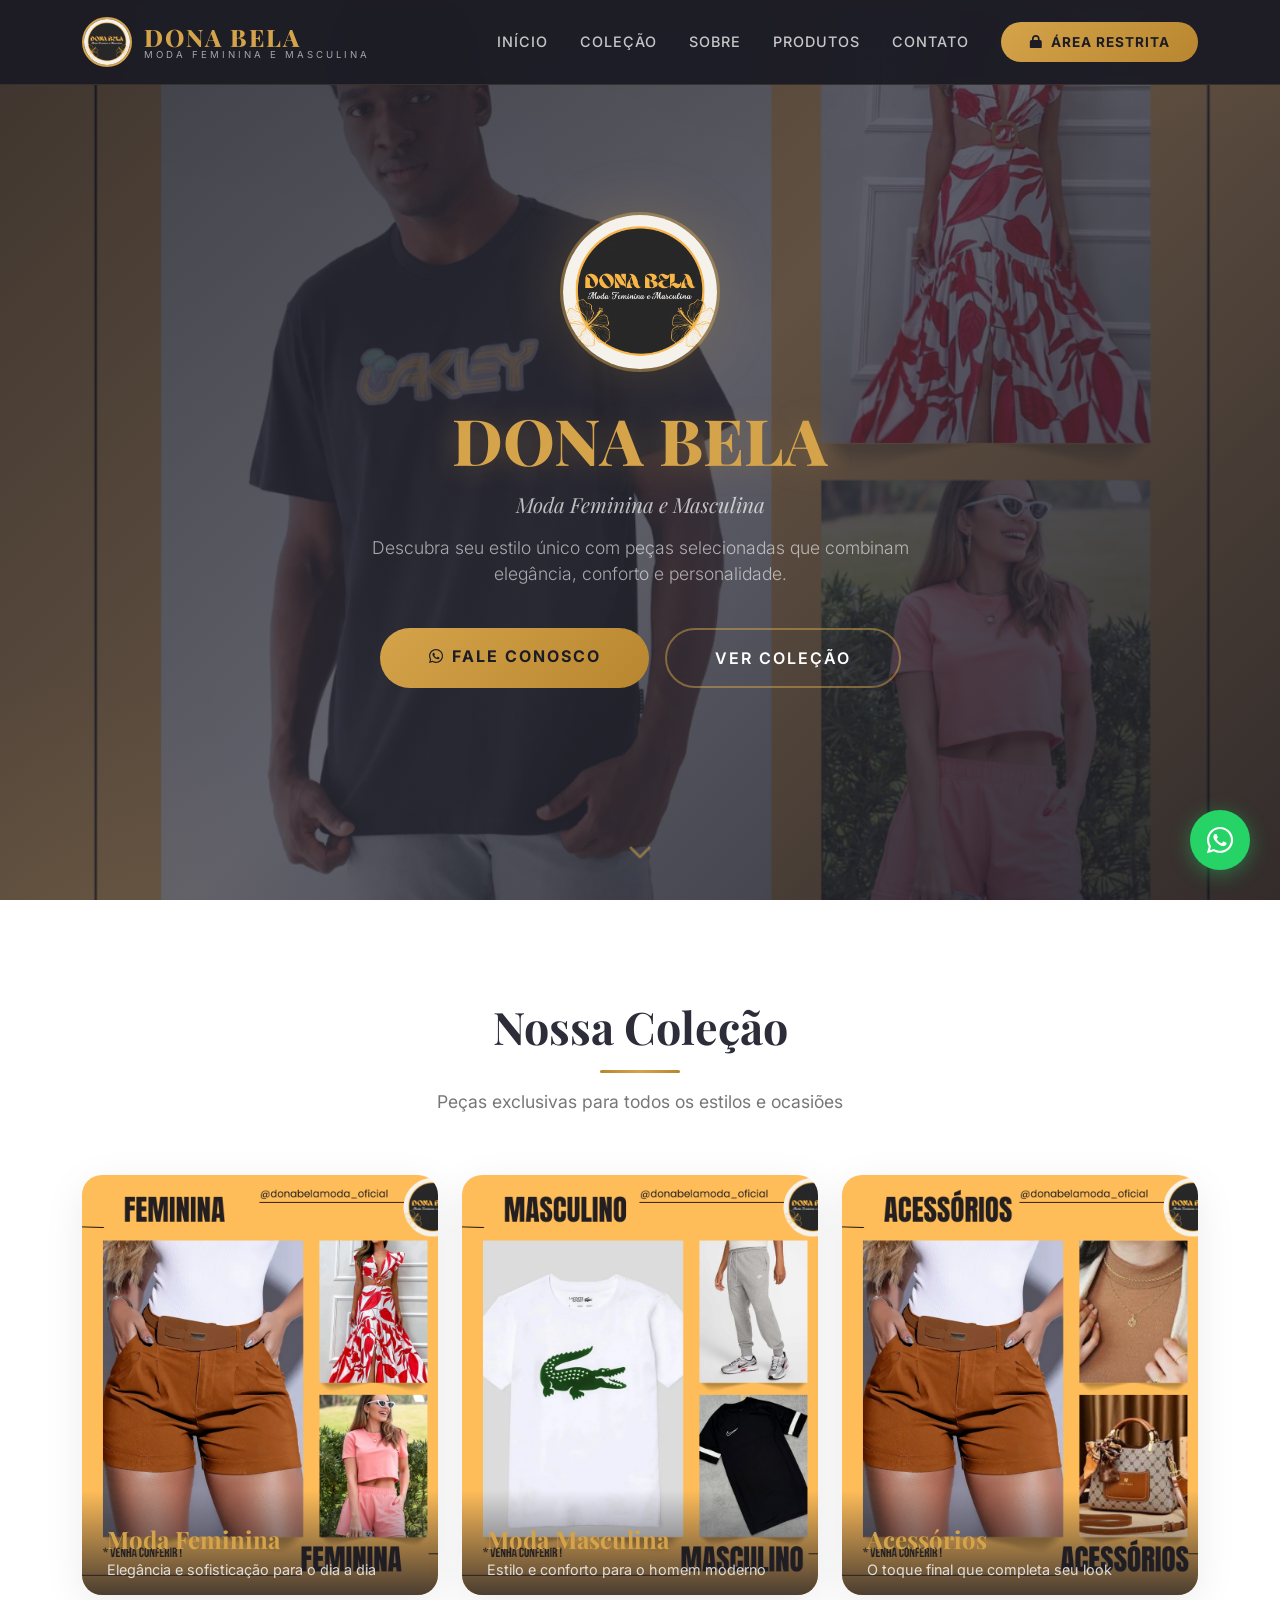
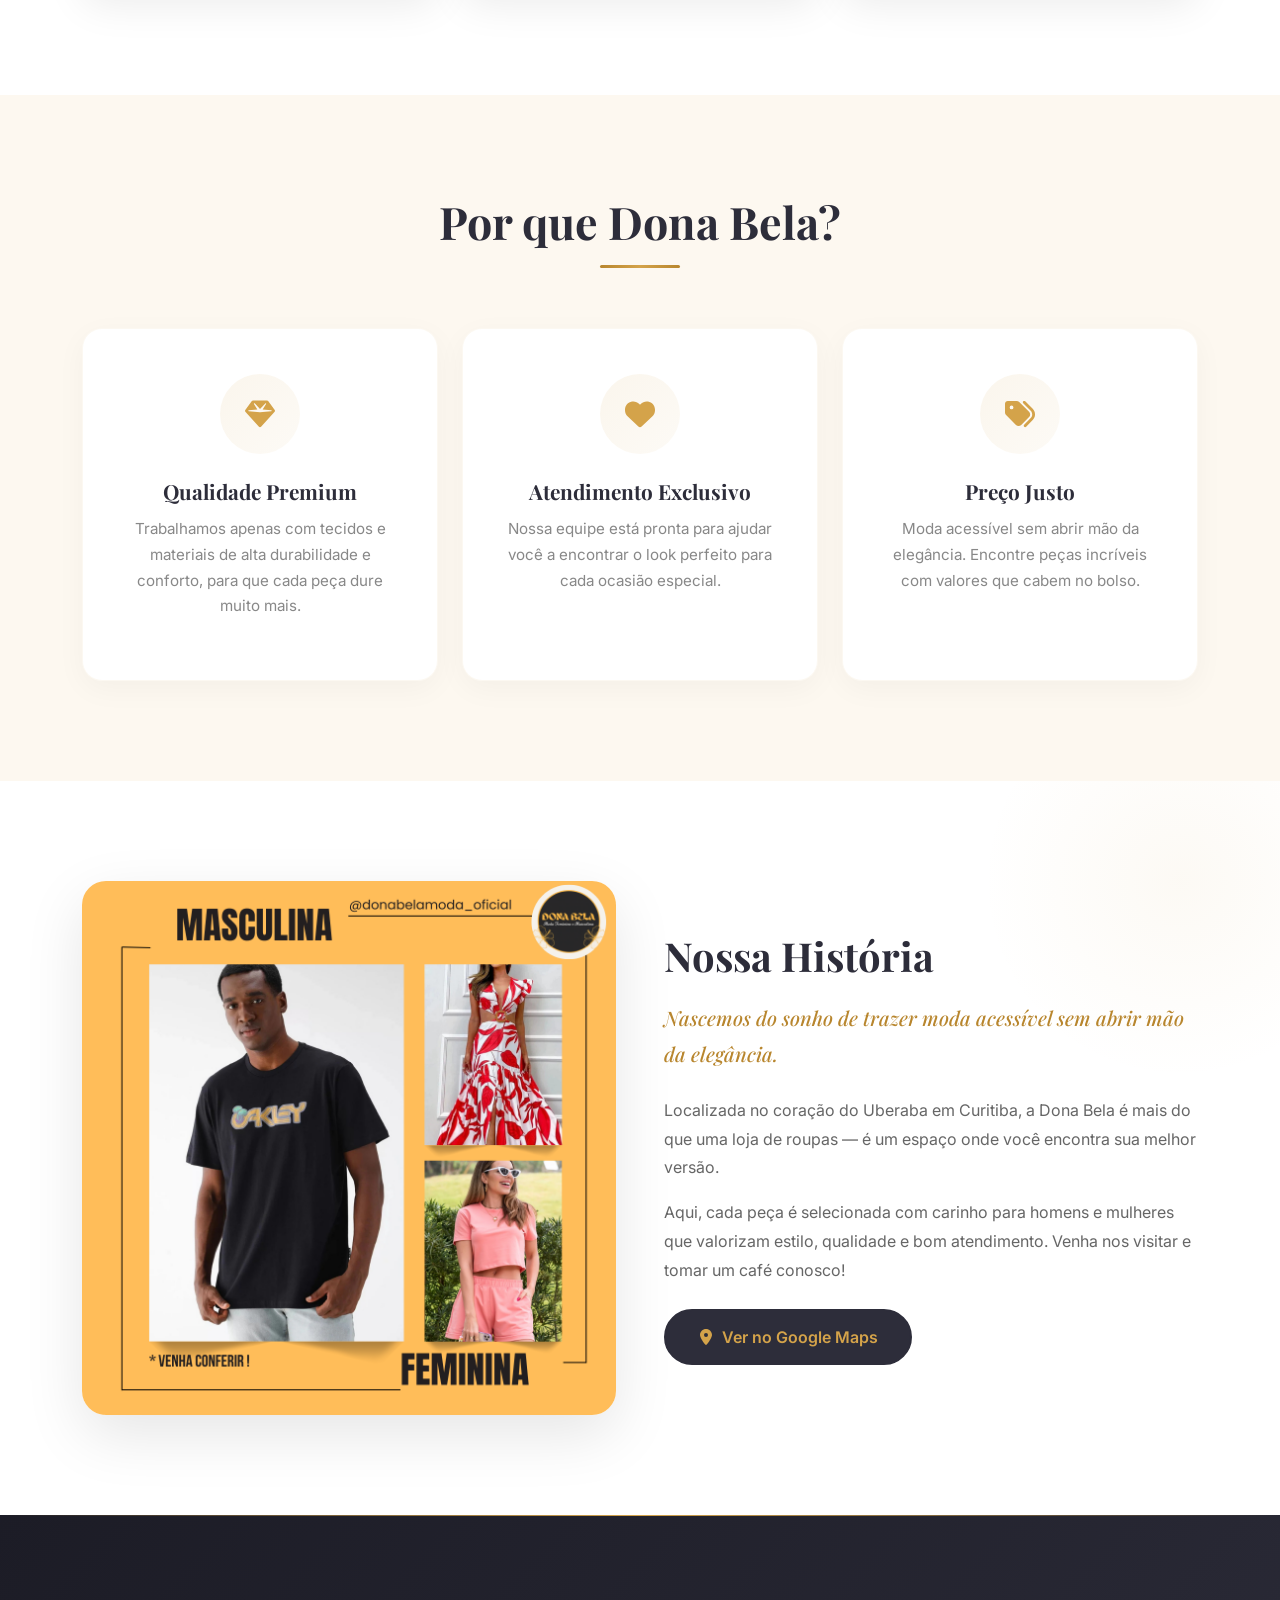
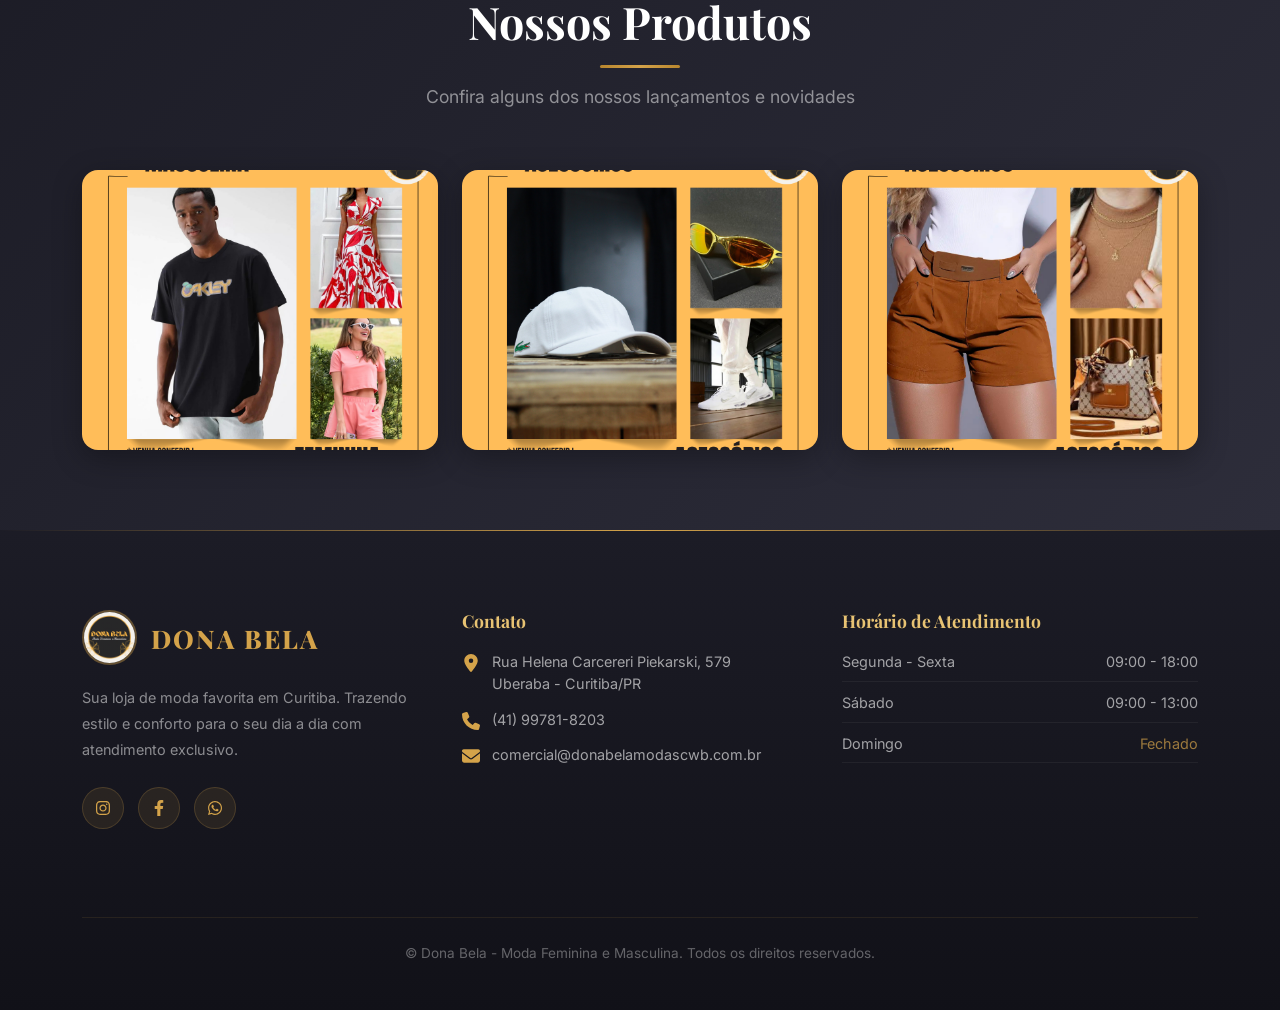
<file: website/index.html>
<!DOCTYPE html>
<html lang="pt-br">

<head>
    <meta charset="UTF-8">
    <meta name="viewport" content="width=device-width, initial-scale=1.0">
    <title>Dona Bela - Moda Feminina e Masculina</title>
    <!-- Bootstrap 5 CSS -->
    <link href="https://cdn.jsdelivr.net/npm/bootstrap@5.3.0/dist/css/bootstrap.min.css" rel="stylesheet">
    <!-- Google Fonts -->
    <link href="https://fonts.googleapis.com/css2?family=Playfair+Display:ital,wght@0,400;0,600;0,700;0,800;1,400;1,600&family=Inter:wght@300;400;500;600;700&display=swap" rel="stylesheet">
    <!-- AOS Animation Library -->
    <link href="https://unpkg.com/aos@2.3.1/dist/aos.css" rel="stylesheet">
    <style>
        :root {
            --gold: #D4A34A;
            --gold-light: #E8C373;
            --gold-dark: #B8862E;
            --charcoal: #2D2D3A;
            --charcoal-deep: #1C1C26;
            --charcoal-light: #3D3D4E;
            --cream: #FDF8F0;
            --cream-dark: #F5EDE0;
            --white: #ffffff;
            --whatsapp-green: #25D366;
        }

        /* Inline SVG icons (CDN-independent, always render) */
        .svg-icon {
            width: 1em;
            height: 1em;
            fill: currentColor;
            vertical-align: -0.125em;
            flex-shrink: 0;
        }

        * {
            margin: 0;
            padding: 0;
            box-sizing: border-box;
        }

        body {
            font-family: 'Inter', sans-serif;
            color: var(--charcoal);
            overflow-x: hidden;
            background-color: var(--cream);
        }

        h1, h2, h3, h4, h5 {
            font-family: 'Playfair Display', serif;
        }

        /* ===== NAVBAR ===== */
        .navbar {
            background: rgba(28, 28, 38, 0.97);
            backdrop-filter: blur(20px);
            padding: 12px 0;
            transition: all 0.4s ease;
            border-bottom: 1px solid rgba(212, 163, 74, 0.15);
        }

        .navbar.scrolled {
            padding: 8px 0;
            box-shadow: 0 4px 30px rgba(0, 0, 0, 0.3);
        }

        .navbar-brand {
            display: flex;
            align-items: center;
            gap: 12px;
            text-decoration: none;
        }

        .navbar-brand img {
            height: 50px;
            width: 50px;
            border-radius: 50%;
            object-fit: cover;
            border: 2px solid var(--gold);
        }

        .brand-text {
            font-family: 'Playfair Display', serif;
            font-weight: 800;
            font-size: 1.5rem;
            color: var(--gold);
            letter-spacing: 2px;
            line-height: 1.1;
        }

        .brand-text small {
            display: block;
            font-family: 'Inter', sans-serif;
            font-size: 0.6rem;
            font-weight: 400;
            color: rgba(255, 255, 255, 0.6);
            letter-spacing: 3px;
            text-transform: uppercase;
        }

        .navbar .nav-link {
            color: rgba(255, 255, 255, 0.75);
            font-weight: 500;
            margin: 0 8px;
            padding: 8px 16px;
            position: relative;
            transition: color 0.3s;
            font-size: 0.9rem;
            text-transform: uppercase;
            letter-spacing: 1px;
        }

        .navbar .nav-link::after {
            content: '';
            position: absolute;
            width: 0;
            height: 2px;
            bottom: 0;
            left: 50%;
            transform: translateX(-50%);
            background: linear-gradient(90deg, transparent, var(--gold), transparent);
            transition: width 0.3s;
        }

        .navbar .nav-link:hover {
            color: var(--gold);
        }

        .navbar .nav-link:hover::after {
            width: 80%;
        }

        .btn-area-cliente {
            background: linear-gradient(135deg, var(--gold), var(--gold-dark));
            color: var(--charcoal-deep);
            border-radius: 50px;
            padding: 10px 28px;
            font-weight: 700;
            transition: all 0.3s;
            border: none;
            font-size: 0.85rem;
            text-transform: uppercase;
            letter-spacing: 1px;
        }

        .btn-area-cliente:hover {
            transform: translateY(-2px);
            box-shadow: 0 8px 25px rgba(212, 163, 74, 0.4);
            color: var(--charcoal-deep);
            background: linear-gradient(135deg, var(--gold-light), var(--gold));
        }

        .navbar-toggler {
            border-color: rgba(212, 163, 74, 0.4);
            padding: 6px 10px;
        }

        .navbar-toggler-icon {
            background-image: url("data:image/svg+xml,%3csvg xmlns='http://www.w3.org/2000/svg' viewBox='0 0 30 30'%3e%3cpath stroke='rgba(212,163,74,1)' stroke-linecap='round' stroke-miterlimit='10' stroke-width='2' d='M4 7h22M4 15h22M4 23h22'/%3e%3c/svg%3e");
        }

        /* ===== HERO SECTION ===== */
        .hero {
            background: linear-gradient(135deg, rgba(28, 28, 38, 0.85) 0%, rgba(45, 45, 58, 0.75) 50%, rgba(28, 28, 38, 0.9) 100%),
                         url('img/1.png');
            background-size: cover;
            background-position: center;
            background-attachment: fixed;
            min-height: 100vh;
            display: flex;
            align-items: center;
            text-align: center;
            color: var(--white);
            position: relative;
            overflow: hidden;
        }

        .hero::before {
            content: '';
            position: absolute;
            top: -50%;
            right: -20%;
            width: 600px;
            height: 600px;
            border-radius: 50%;
            background: radial-gradient(circle, rgba(212, 163, 74, 0.08) 0%, transparent 70%);
            animation: float 8s ease-in-out infinite;
        }

        .hero::after {
            content: '';
            position: absolute;
            bottom: -30%;
            left: -15%;
            width: 500px;
            height: 500px;
            border-radius: 50%;
            background: radial-gradient(circle, rgba(212, 163, 74, 0.06) 0%, transparent 70%);
            animation: float 10s ease-in-out infinite reverse;
        }

        @keyframes float {
            0%, 100% { transform: translateY(0px); }
            50% { transform: translateY(-30px); }
        }

        .hero-content {
            position: relative;
            z-index: 2;
        }

        .hero-logo {
            width: 160px;
            height: 160px;
            border-radius: 50%;
            object-fit: cover;
            border: 3px solid rgba(212, 163, 74, 0.5);
            margin-bottom: 30px;
            box-shadow: 0 0 60px rgba(212, 163, 74, 0.2);
        }

        .hero h1 {
            font-family: 'Playfair Display', serif;
            font-size: 4rem;
            font-weight: 800;
            margin-bottom: 10px;
            color: var(--gold);
            text-shadow: 0 2px 30px rgba(212, 163, 74, 0.3);
        }

        .hero .subtitle {
            font-family: 'Playfair Display', serif;
            font-size: 1.3rem;
            font-style: italic;
            color: rgba(255, 255, 255, 0.7);
            margin-bottom: 15px;
            font-weight: 400;
        }

        .hero .desc {
            font-size: 1.1rem;
            margin-bottom: 40px;
            font-weight: 300;
            color: rgba(255, 255, 255, 0.6);
            max-width: 550px;
            margin-left: auto;
            margin-right: auto;
        }

        .hero-actions {
            display: flex;
            gap: 16px;
            justify-content: center;
            flex-wrap: wrap;
        }

        .btn-hero-primary {
            background: linear-gradient(135deg, var(--gold) 0%, var(--gold-dark) 100%);
            color: var(--charcoal-deep);
            padding: 16px 48px;
            border-radius: 50px;
            font-weight: 700;
            text-transform: uppercase;
            border: none;
            font-size: 1rem;
            letter-spacing: 2px;
            transition: all 0.3s;
            text-decoration: none;
        }

        .btn-hero-primary:hover {
            transform: translateY(-4px);
            box-shadow: 0 12px 35px rgba(212, 163, 74, 0.35);
            background: linear-gradient(135deg, var(--gold-light) 0%, var(--gold) 100%);
            color: var(--charcoal-deep);
        }

        .btn-hero-secondary {
            background: transparent;
            color: var(--white);
            padding: 16px 48px;
            border-radius: 50px;
            font-weight: 600;
            text-transform: uppercase;
            border: 2px solid rgba(212, 163, 74, 0.5);
            font-size: 1rem;
            letter-spacing: 2px;
            transition: all 0.3s;
            text-decoration: none;
        }

        .btn-hero-secondary:hover {
            background: rgba(212, 163, 74, 0.1);
            border-color: var(--gold);
            color: var(--gold);
            transform: translateY(-4px);
        }

        .scroll-indicator {
            position: absolute;
            bottom: 30px;
            left: 50%;
            transform: translateX(-50%);
            z-index: 2;
            animation: bounce 2s infinite;
        }

        .scroll-indicator a {
            color: rgba(212, 163, 74, 0.5);
            font-size: 1.5rem;
            text-decoration: none;
        }

        @keyframes bounce {
            0%, 20%, 50%, 80%, 100% { transform: translateX(-50%) translateY(0); }
            40% { transform: translateX(-50%) translateY(-10px); }
            60% { transform: translateX(-50%) translateY(-5px); }
        }

        /* ===== GALLERY / SHOWCASE ===== */
        .showcase-section {
            padding: 100px 0;
            background: var(--white);
        }

        .section-header {
            text-align: center;
            margin-bottom: 60px;
        }

        .section-header h2 {
            font-size: 2.8rem;
            font-weight: 700;
            color: var(--charcoal);
            margin-bottom: 10px;
        }

        .section-header .accent-line {
            width: 80px;
            height: 3px;
            background: linear-gradient(90deg, var(--gold-dark), var(--gold), var(--gold-dark));
            margin: 16px auto;
            border-radius: 2px;
        }

        .section-header p {
            color: #777;
            font-size: 1.1rem;
            max-width: 500px;
            margin: 0 auto;
        }

        .showcase-card {
            position: relative;
            border-radius: 20px;
            overflow: hidden;
            height: 420px;
            cursor: pointer;
            box-shadow: 0 10px 40px rgba(0, 0, 0, 0.08);
            transition: all 0.4s ease;
        }

        .showcase-card:hover {
            transform: translateY(-10px);
            box-shadow: 0 20px 50px rgba(0, 0, 0, 0.15);
        }

        .showcase-card img {
            width: 100%;
            height: 100%;
            object-fit: cover;
            transition: transform 0.6s ease;
        }

        .showcase-card:hover img {
            transform: scale(1.08);
        }

        .showcase-overlay {
            position: absolute;
            bottom: 0;
            left: 0;
            right: 0;
            padding: 35px 25px;
            background: linear-gradient(transparent, rgba(28, 28, 38, 0.95));
            color: white;
            transform: translateY(20px);
            transition: transform 0.4s ease;
        }

        .showcase-card:hover .showcase-overlay {
            transform: translateY(0);
        }

        .showcase-overlay h3 {
            font-size: 1.5rem;
            font-weight: 700;
            margin-bottom: 5px;
            color: var(--gold);
        }

        .showcase-overlay p {
            font-size: 0.9rem;
            opacity: 0.8;
            margin: 0;
        }

        /* ===== FEATURES ===== */
        .features-section {
            padding: 100px 0;
            background: var(--cream);
            position: relative;
        }

        .feature-card {
            background: var(--white);
            padding: 45px 35px;
            border-radius: 20px;
            box-shadow: 0 8px 30px rgba(0, 0, 0, 0.04);
            transition: all 0.4s ease;
            height: 100%;
            text-align: center;
            border: 1px solid rgba(212, 163, 74, 0.08);
        }

        .feature-card:hover {
            transform: translateY(-12px);
            box-shadow: 0 20px 50px rgba(212, 163, 74, 0.12);
            border-color: rgba(212, 163, 74, 0.2);
        }

        .feature-icon {
            width: 80px;
            height: 80px;
            background: linear-gradient(135deg, rgba(212, 163, 74, 0.1) 0%, rgba(212, 163, 74, 0.05) 100%);
            border-radius: 50%;
            display: flex;
            align-items: center;
            justify-content: center;
            margin: 0 auto 25px;
            color: var(--gold);
            font-size: 30px;
            transition: all 0.3s;
        }

        .feature-card:hover .feature-icon {
            background: linear-gradient(135deg, var(--gold) 0%, var(--gold-dark) 100%);
            color: var(--white);
            transform: scale(1.1);
        }

        .feature-card h3 {
            font-size: 1.3rem;
            font-weight: 700;
            margin-bottom: 12px;
            color: var(--charcoal);
        }

        .feature-card p {
            color: #888;
            font-size: 0.95rem;
            line-height: 1.7;
        }

        /* ===== ABOUT ===== */
        .about-section {
            padding: 100px 0;
            background: var(--white);
            position: relative;
            overflow: hidden;
        }

        .about-section::before {
            content: '';
            position: absolute;
            top: -100px;
            right: -100px;
            width: 400px;
            height: 400px;
            border-radius: 50%;
            background: radial-gradient(circle, rgba(212, 163, 74, 0.06) 0%, transparent 70%);
        }

        .about-img-wrapper {
            position: relative;
            border-radius: 24px;
            overflow: hidden;
            box-shadow: 0 20px 60px rgba(0, 0, 0, 0.1);
        }

        .about-img-wrapper img {
            width: 100%;
            height: 100%;
            object-fit: cover;
            min-height: 450px;
        }

        .about-img-wrapper::after {
            content: '';
            position: absolute;
            top: 20px;
            left: 20px;
            right: -20px;
            bottom: -20px;
            border: 2px solid var(--gold);
            border-radius: 24px;
            z-index: -1;
            opacity: 0.3;
        }

        .about-text h2 {
            font-size: 2.5rem;
            font-weight: 700;
            color: var(--charcoal);
            margin-bottom: 20px;
        }

        .about-text .lead {
            color: var(--gold-dark);
            font-weight: 500;
            font-style: italic;
            font-family: 'Playfair Display', serif;
        }

        .about-text p {
            color: #666;
            line-height: 1.8;
        }

        .btn-location {
            background: var(--charcoal);
            color: var(--gold);
            border-radius: 50px;
            padding: 14px 32px;
            font-weight: 600;
            transition: all 0.3s;
            border: 2px solid var(--charcoal);
            text-decoration: none;
            display: inline-flex;
            align-items: center;
            gap: 8px;
        }

        .btn-location:hover {
            background: transparent;
            color: var(--charcoal);
            transform: translateY(-3px);
            box-shadow: 0 8px 25px rgba(0, 0, 0, 0.1);
        }

        /* ===== STORE PHOTOS STRIP ===== */
        .store-strip {
            padding: 80px 0;
            background: linear-gradient(135deg, var(--charcoal-deep) 0%, var(--charcoal) 100%);
            position: relative;
            overflow: hidden;
        }

        .store-strip::before {
            content: '';
            position: absolute;
            top: 0;
            left: 0;
            right: 0;
            height: 1px;
            background: linear-gradient(90deg, transparent, var(--gold), transparent);
        }

        .store-strip .section-header h2 {
            color: var(--white);
        }

        .store-strip .section-header p {
            color: rgba(255, 255, 255, 0.5);
        }

        .store-photo {
            border-radius: 16px;
            overflow: hidden;
            height: 280px;
            box-shadow: 0 8px 30px rgba(0, 0, 0, 0.3);
            transition: all 0.4s;
        }

        .store-photo:hover {
            transform: scale(1.03);
            box-shadow: 0 15px 40px rgba(212, 163, 74, 0.2);
        }

        .store-photo img {
            width: 100%;
            height: 100%;
            object-fit: cover;
        }

        /* ===== FLOATING WHATSAPP ===== */
        .whatsapp-float {
            position: fixed;
            width: 60px;
            height: 60px;
            bottom: 30px;
            right: 30px;
            background-color: var(--whatsapp-green);
            color: #FFF;
            border-radius: 50%;
            text-align: center;
            font-size: 30px;
            box-shadow: 0 4px 20px rgba(37, 211, 102, 0.4);
            z-index: 100;
            display: flex;
            align-items: center;
            justify-content: center;
            text-decoration: none;
            transition: all 0.3s;
            animation: pulse-wp 2s infinite;
        }

        .whatsapp-float:hover {
            transform: scale(1.1);
            color: #fff;
            box-shadow: 0 6px 30px rgba(37, 211, 102, 0.6);
        }

        @keyframes pulse-wp {
            0% { box-shadow: 0 0 0 0 rgba(37, 211, 102, 0.5); }
            70% { box-shadow: 0 0 0 18px rgba(37, 211, 102, 0); }
            100% { box-shadow: 0 0 0 0 rgba(37, 211, 102, 0); }
        }

        /* ===== FOOTER ===== */
        footer {
            background: linear-gradient(180deg, var(--charcoal-deep) 0%, #111118 100%);
            color: var(--white);
            padding: 80px 0 30px;
            position: relative;
        }

        footer::before {
            content: '';
            position: absolute;
            top: 0;
            left: 0;
            right: 0;
            height: 1px;
            background: linear-gradient(90deg, transparent, var(--gold), transparent);
        }

        .footer-brand {
            display: flex;
            align-items: center;
            gap: 14px;
            margin-bottom: 20px;
        }

        .footer-brand img {
            height: 55px;
            width: 55px;
            border-radius: 50%;
            object-fit: cover;
            border: 2px solid rgba(212, 163, 74, 0.4);
        }

        .footer-brand-text {
            font-family: 'Playfair Display', serif;
            font-size: 1.6rem;
            font-weight: 800;
            color: var(--gold);
            letter-spacing: 2px;
        }

        .social-links a {
            display: inline-flex;
            width: 42px;
            height: 42px;
            background: rgba(212, 163, 74, 0.1);
            border: 1px solid rgba(212, 163, 74, 0.2);
            border-radius: 50%;
            align-items: center;
            justify-content: center;
            color: var(--gold);
            margin-right: 10px;
            transition: all 0.3s;
            text-decoration: none;
            font-size: 1rem;
        }

        .social-links a:hover {
            background: var(--gold);
            color: var(--charcoal-deep);
            transform: translateY(-4px);
            box-shadow: 0 6px 20px rgba(212, 163, 74, 0.3);
            border-color: var(--gold);
        }

        .footer-title {
            font-family: 'Playfair Display', serif;
            font-weight: 700;
            margin-bottom: 20px;
            color: var(--gold-light);
            font-size: 1.1rem;
        }

        .contact-info {
            list-style: none;
            padding: 0;
        }

        .contact-info li {
            margin-bottom: 14px;
            display: flex;
            align-items: flex-start;
            gap: 12px;
            color: rgba(255, 255, 255, 0.6);
            font-size: 0.9rem;
        }

        .contact-info .svg-icon {
            color: var(--gold);
            width: 18px;
            height: 18px;
            margin-top: 3px;
            font-size: 0.85rem;
        }

        .hours-list {
            list-style: none;
            padding: 0;
        }

        .hours-list li {
            margin-bottom: 10px;
            display: flex;
            justify-content: space-between;
            color: rgba(255, 255, 255, 0.6);
            font-size: 0.9rem;
            padding-bottom: 8px;
            border-bottom: 1px solid rgba(255, 255, 255, 0.05);
        }

        .footer-bottom {
            border-top: 1px solid rgba(212, 163, 74, 0.1);
            padding-top: 25px;
            margin-top: 40px;
            text-align: center;
            color: rgba(255, 255, 255, 0.35);
            font-size: 0.85rem;
        }

        /* ===== RESPONSIVE ===== */
        @media (max-width: 991px) {
            .hero h1 { font-size: 2.8rem; }
            .hero-logo { width: 120px; height: 120px; }
            .section-header h2 { font-size: 2.2rem; }
            .navbar-collapse {
                background: var(--charcoal);
                border-radius: 12px;
                padding: 20px;
                margin-top: 10px;
                border: 1px solid rgba(212, 163, 74, 0.15);
            }
        }

        @media (max-width: 576px) {
            .hero h1 { font-size: 2.2rem; }
            .hero .desc { font-size: 0.95rem; }
            .btn-hero-primary, .btn-hero-secondary {
                padding: 14px 32px;
                font-size: 0.85rem;
            }
            .showcase-card { height: 320px; }
            .store-photo { height: 200px; }
        }
    </style>
</head>

<body>

    <!-- Floating WhatsApp -->
    <a href="https://wa.me/5541997818203" class="whatsapp-float" target="_blank" aria-label="WhatsApp">
        <svg class="svg-icon" xmlns="http://www.w3.org/2000/svg" viewBox="0 0 448 512" aria-hidden="true"><path d="M380.9 97.1C339 55.1 283.2 32 223.9 32c-122.4 0-222 99.6-222 222 0 39.1 10.2 77.3 29.6 111L0 480l117.7-30.9c32.4 17.7 68.9 27 106.1 27h.1c122.3 0 224.1-99.6 224.1-222 0-59.3-25.2-115-67.1-157zm-157 341.6c-33.2 0-65.7-8.9-94-25.7l-6.7-4-69.8 18.3L72 359.2l-4.4-7c-18.5-29.4-28.2-63.3-28.2-98.2 0-101.7 82.8-184.5 184.6-184.5 49.3 0 95.6 19.2 130.4 54.1 34.8 34.9 56.2 81.2 56.1 130.5 0 101.8-84.9 184.6-186.6 184.6zm101.2-138.2c-5.5-2.8-32.8-16.2-37.9-18-5.1-1.9-8.8-2.8-12.5 2.8-3.7 5.6-14.3 18-17.6 21.8-3.2 3.7-6.5 4.2-12 1.4-32.6-16.3-54-29.1-75.5-66-5.7-9.8 5.7-9.1 16.3-30.3 1.8-3.7.9-6.9-.5-9.7-1.4-2.8-12.5-30.1-17.1-41.2-4.5-10.8-9.1-9.3-12.5-9.5-3.2-.2-6.9-.2-10.6-.2-3.7 0-9.7 1.4-14.8 6.9-5.1 5.6-19.4 19-19.4 46.3 0 27.3 19.9 53.7 22.6 57.4 2.8 3.7 39.1 59.7 94.8 83.8 35.2 15.2 49 16.5 66.6 13.9 10.7-1.6 32.8-13.4 37.4-26.4 4.6-13 4.6-24.1 3.2-26.4-1.3-2.5-5-3.9-10.5-6.6z"/></svg>
    </a>

    <!-- Navbar -->
    <nav class="navbar navbar-expand-lg fixed-top">
        <div class="container">
            <a class="navbar-brand" href="#">
                <img src="img/logo.png" alt="Dona Bela Logo">
                <div class="brand-text">
                    DONA BELA
                    <small>Moda Feminina e Masculina</small>
                </div>
            </a>
            <button class="navbar-toggler" type="button" data-bs-toggle="collapse" data-bs-target="#navbarNav">
                <span class="navbar-toggler-icon"></span>
            </button>
            <div class="collapse navbar-collapse" id="navbarNav">
                <ul class="navbar-nav ms-auto align-items-center">
                    <li class="nav-item"><a class="nav-link" href="#home">Início</a></li>
                    <li class="nav-item"><a class="nav-link" href="#showcase">Coleção</a></li>
                    <li class="nav-item"><a class="nav-link" href="#about">Sobre</a></li>
                    <li class="nav-item"><a class="nav-link" href="#store">Produtos</a></li>
                    <li class="nav-item"><a class="nav-link" href="#contact">Contato</a></li>
                    <li class="nav-item ms-lg-3 mt-2 mt-lg-0">
                        <a href="../login.php" class="btn btn-area-cliente">
                            <svg class="svg-icon me-2" xmlns="http://www.w3.org/2000/svg" viewBox="0 0 448 512" aria-hidden="true"><path d="M144 144v48H304V144c0-44.2-35.8-80-80-80s-80 35.8-80 80zM80 192V144C80 64.5 144.5 0 224 0s144 64.5 144 144v48h16c35.3 0 64 28.7 64 64V448c0 35.3-28.7 64-64 64H64c-35.3 0-64-28.7-64-64V256c0-35.3 28.7-64 64-64H80z"/></svg>Área Restrita
                        </a>
                    </li>
                </ul>
            </div>
        </div>
    </nav>

    <!-- Hero Section -->
    <section id="home" class="hero">
        <div class="container hero-content" data-aos="fade-up" data-aos-duration="1200">
            <img src="img/logo.png" class="hero-logo" alt="Dona Bela">
            <h1>DONA BELA</h1>
            <p class="subtitle">Moda Feminina e Masculina</p>
            <p class="desc">Descubra seu estilo único com peças selecionadas que combinam elegância, conforto e personalidade.</p>
            <div class="hero-actions">
                <a href="https://wa.me/5541997818203?text=Olá! Gostaria de saber mais sobre as peças da Dona Bela." class="btn-hero-primary" target="_blank">
                    <svg class="svg-icon me-2" xmlns="http://www.w3.org/2000/svg" viewBox="0 0 448 512" aria-hidden="true"><path d="M380.9 97.1C339 55.1 283.2 32 223.9 32c-122.4 0-222 99.6-222 222 0 39.1 10.2 77.3 29.6 111L0 480l117.7-30.9c32.4 17.7 68.9 27 106.1 27h.1c122.3 0 224.1-99.6 224.1-222 0-59.3-25.2-115-67.1-157zm-157 341.6c-33.2 0-65.7-8.9-94-25.7l-6.7-4-69.8 18.3L72 359.2l-4.4-7c-18.5-29.4-28.2-63.3-28.2-98.2 0-101.7 82.8-184.5 184.6-184.5 49.3 0 95.6 19.2 130.4 54.1 34.8 34.9 56.2 81.2 56.1 130.5 0 101.8-84.9 184.6-186.6 184.6zm101.2-138.2c-5.5-2.8-32.8-16.2-37.9-18-5.1-1.9-8.8-2.8-12.5 2.8-3.7 5.6-14.3 18-17.6 21.8-3.2 3.7-6.5 4.2-12 1.4-32.6-16.3-54-29.1-75.5-66-5.7-9.8 5.7-9.1 16.3-30.3 1.8-3.7.9-6.9-.5-9.7-1.4-2.8-12.5-30.1-17.1-41.2-4.5-10.8-9.1-9.3-12.5-9.5-3.2-.2-6.9-.2-10.6-.2-3.7 0-9.7 1.4-14.8 6.9-5.1 5.6-19.4 19-19.4 46.3 0 27.3 19.9 53.7 22.6 57.4 2.8 3.7 39.1 59.7 94.8 83.8 35.2 15.2 49 16.5 66.6 13.9 10.7-1.6 32.8-13.4 37.4-26.4 4.6-13 4.6-24.1 3.2-26.4-1.3-2.5-5-3.9-10.5-6.6z"/></svg>Fale Conosco
                </a>
                <a href="#showcase" class="btn-hero-secondary">Ver Coleção</a>
            </div>
        </div>
        <div class="scroll-indicator">
            <a href="#showcase"><svg class="svg-icon" xmlns="http://www.w3.org/2000/svg" viewBox="0 0 512 512" aria-hidden="true"><path d="M233.4 406.6c12.5 12.5 32.8 12.5 45.3 0l192-192c12.5-12.5 12.5-32.8 0-45.3s-32.8-12.5-45.3 0L256 338.7 86.6 169.4c-12.5-12.5-32.8-12.5-45.3 0s-12.5 32.8 0 45.3l192 192z"/></svg></a>
        </div>
    </section>

    <!-- Showcase / Gallery -->
    <section id="showcase" class="showcase-section">
        <div class="container">
            <div class="section-header" data-aos="fade-up">
                <h2>Nossa Coleção</h2>
                <div class="accent-line"></div>
                <p>Peças exclusivas para todos os estilos e ocasiões</p>
            </div>
            <div class="row g-4">
                <div class="col-md-4" data-aos="fade-up" data-aos-delay="100">
                    <div class="showcase-card">
                        <img src="img/2.png" alt="Moda Feminina - Dona Bela">
                        <div class="showcase-overlay">
                            <h3>Moda Feminina</h3>
                            <p>Elegância e sofisticação para o dia a dia</p>
                        </div>
                    </div>
                </div>
                <div class="col-md-4" data-aos="fade-up" data-aos-delay="200">
                    <div class="showcase-card">
                        <img src="img/4.png" alt="Moda Masculina - Dona Bela">
                        <div class="showcase-overlay">
                            <h3>Moda Masculina</h3>
                            <p>Estilo e conforto para o homem moderno</p>
                        </div>
                    </div>
                </div>
                <div class="col-md-4" data-aos="fade-up" data-aos-delay="300">
                    <div class="showcase-card">
                        <img src="img/3.png" alt="Acessórios - Dona Bela">
                        <div class="showcase-overlay">
                            <h3>Acessórios</h3>
                            <p>O toque final que completa seu look</p>
                        </div>
                    </div>
                </div>
            </div>
        </div>
    </section>

    <!-- Features Grid -->
    <section class="features-section">
        <div class="container">
            <div class="section-header" data-aos="fade-up">
                <h2>Por que Dona Bela?</h2>
                <div class="accent-line"></div>
            </div>
            <div class="row g-4">
                <div class="col-md-4" data-aos="fade-up" data-aos-delay="100">
                    <div class="feature-card">
                        <div class="feature-icon">
                            <svg class="svg-icon" xmlns="http://www.w3.org/2000/svg" viewBox="0 0 512 512" aria-hidden="true"><path d="M116.7 33.8c4.5-6.1 11.7-9.8 19.3-9.8H376c7.6 0 14.8 3.6 19.3 9.8l112 152c6.8 9.2 6.1 21.9-1.5 30.4l-232 256c-4.5 5-11 7.9-17.8 7.9s-13.2-2.9-17.8-7.9l-232-256c-7.7-8.5-8.3-21.2-1.5-30.4l112-152zm38.5 39.8c-3.3 2.5-4.2 7-2.1 10.5l57.4 95.6L63.3 192c-4.1 .3-7.3 3.8-7.3 8s3.2 7.6 7.3 8l192 16c.4 0 .9 0 1.3 0l192-16c4.1-.3 7.3-3.8 7.3-8s-3.2-7.6-7.3-8L301.5 179.8l57.4-95.6c2.1-3.5 1.2-8.1-2.1-10.5s-7.9-2-10.7 1L256 172.2 165.9 74.6c-2.8-3-7.4-3.4-10.7-1z"/></svg>
                        </div>
                        <h3>Qualidade Premium</h3>
                        <p>Trabalhamos apenas com tecidos e materiais de alta durabilidade e conforto, para que cada peça dure muito mais.</p>
                    </div>
                </div>
                <div class="col-md-4" data-aos="fade-up" data-aos-delay="200">
                    <div class="feature-card">
                        <div class="feature-icon">
                            <svg class="svg-icon" xmlns="http://www.w3.org/2000/svg" viewBox="0 0 512 512" aria-hidden="true"><path d="M47.6 300.4L228.3 469.1c7.5 7 17.4 10.9 27.7 10.9s20.2-3.9 27.7-10.9L464.4 300.4c30.4-28.3 47.6-68 47.6-109.5v-5.8c0-69.9-50.5-129.5-119.4-141C347 36.5 300.6 51.4 268 84L256 96 244 84c-32.6-32.6-79-47.5-124.6-39.9C50.5 55.6 0 115.2 0 185.1v5.8c0 41.5 17.2 81.2 47.6 109.5z"/></svg>
                        </div>
                        <h3>Atendimento Exclusivo</h3>
                        <p>Nossa equipe está pronta para ajudar você a encontrar o look perfeito para cada ocasião especial.</p>
                    </div>
                </div>
                <div class="col-md-4" data-aos="fade-up" data-aos-delay="300">
                    <div class="feature-card">
                        <div class="feature-icon">
                            <svg class="svg-icon" xmlns="http://www.w3.org/2000/svg" viewBox="0 0 512 512" aria-hidden="true"><path d="M345 39.1L472.8 168.4c52.4 53 52.4 138.2 0 191.2L360.8 472.9c-9.3 9.4-24.5 9.5-33.9 .2s-9.5-24.5-.2-33.9L438.6 325.9c33.9-34.3 33.9-89.4 0-123.7L310.9 72.9c-9.3-9.4-9.2-24.6 .2-33.9s24.6-9.2 33.9 .2zM0 229.5V80C0 53.5 21.5 32 48 32H197.5c17 0 33.3 6.7 45.3 18.7l168 168c25 25 25 65.5 0 90.5L277.3 442.7c-25 25-65.5 25-90.5 0l-168-168C6.7 262.7 0 246.5 0 229.5zM144 144a32 32 0 1 0 -64 0 32 32 0 1 0 64 0z"/></svg>
                        </div>
                        <h3>Preço Justo</h3>
                        <p>Moda acessível sem abrir mão da elegância. Encontre peças incríveis com valores que cabem no bolso.</p>
                    </div>
                </div>
            </div>
        </div>
    </section>

    <!-- About & Location -->
    <section id="about" class="about-section">
        <div class="container">
            <div class="row align-items-center g-5">
                <div class="col-lg-6" data-aos="fade-right" data-aos-duration="1000">
                    <div class="about-img-wrapper">
                        <img src="img/1.png" alt="Loja Dona Bela - Moda Feminina e Masculina">
                    </div>
                </div>
                <div class="col-lg-6 about-text" data-aos="fade-left" data-aos-duration="1000">
                    <h2>Nossa História</h2>
                    <p class="lead mb-4">Nascemos do sonho de trazer moda acessível sem abrir mão da elegância.</p>
                    <p class="mb-3">Localizada no coração do Uberaba em Curitiba, a Dona Bela é mais do que uma loja de roupas — é um espaço onde você encontra sua melhor versão.</p>
                    <p class="mb-4">Aqui, cada peça é selecionada com carinho para homens e mulheres que valorizam estilo, qualidade e bom atendimento. Venha nos visitar e tomar um café conosco!</p>
                    <a href="https://maps.google.com/?q=Rua+Helena+Carcereri+Piekarski,+579,+Curitiba" target="_blank" class="btn-location">
                        <svg class="svg-icon" xmlns="http://www.w3.org/2000/svg" viewBox="0 0 384 512" aria-hidden="true"><path d="M215.7 499.2C267 435 384 279.4 384 192C384 86 298 0 192 0S0 86 0 192c0 87.4 117 243 168.3 307.2c12.3 15.3 35.1 15.3 47.4 0zM192 128a64 64 0 1 1 0 128 64 64 0 1 1 0-128z"/></svg> Ver no Google Maps
                    </a>
                </div>
            </div>
        </div>
    </section>

    <!-- Store Photos -->
    <section id="store" class="store-strip">
        <div class="container">
            <div class="section-header" data-aos="fade-up">
                <h2>Nossos Produtos</h2>
                <div class="accent-line"></div>
                <p>Confira alguns dos nossos lançamentos e novidades</p>
            </div>
            <div class="row g-4">
                <div class="col-md-4" data-aos="fade-up" data-aos-delay="100">
                    <div class="store-photo">
                        <img src="img/1.png" alt="Dona Bela - Coleção Masculina e Feminina">
                    </div>
                </div>
                <div class="col-md-4" data-aos="fade-up" data-aos-delay="200">
                    <div class="store-photo">
                        <img src="img/5.png" alt="Dona Bela - Acessórios">
                    </div>
                </div>
                <div class="col-md-4" data-aos="fade-up" data-aos-delay="300">
                    <div class="store-photo">
                        <img src="img/3.png" alt="Dona Bela - Moda e Acessórios">
                    </div>
                </div>
            </div>
        </div>
    </section>

    <!-- Footer -->
    <footer id="contact">
        <div class="container">
            <div class="row">
                <div class="col-lg-4 mb-5">
                    <div class="footer-brand">
                        <img src="img/logo.png" alt="Dona Bela">
                        <span class="footer-brand-text">DONA BELA</span>
                    </div>
                    <p class="text-white-50 mb-4" style="line-height: 1.8; font-size: 0.9rem;">Sua loja de moda favorita em Curitiba. Trazendo estilo e conforto para o seu dia a dia com atendimento exclusivo.</p>
                    <div class="social-links">
                        <a href="#" aria-label="Instagram"><svg class="svg-icon" xmlns="http://www.w3.org/2000/svg" viewBox="0 0 448 512" aria-hidden="true"><path d="M224.1 141c-63.6 0-114.9 51.3-114.9 114.9s51.3 114.9 114.9 114.9S339 319.5 339 255.9 287.7 141 224.1 141zm0 189.6c-41.1 0-74.7-33.5-74.7-74.7s33.5-74.7 74.7-74.7 74.7 33.5 74.7 74.7-33.6 74.7-74.7 74.7zm146.4-194.3c0 14.9-12 26.8-26.8 26.8-14.9 0-26.8-12-26.8-26.8s12-26.8 26.8-26.8 26.8 12 26.8 26.8zm76.1 27.2c-1.7-35.9-9.9-67.7-36.2-93.9-26.2-26.2-58-34.4-93.9-36.2-37-2.1-147.9-2.1-184.9 0-35.8 1.7-67.6 9.9-93.9 36.1s-34.4 58-36.2 93.9c-2.1 37-2.1 147.9 0 184.9 1.7 35.9 9.9 67.7 36.2 93.9s58 34.4 93.9 36.2c37 2.1 147.9 2.1 184.9 0 35.9-1.7 67.7-9.9 93.9-36.2 26.2-26.2 34.4-58 36.2-93.9 2.1-37 2.1-147.8 0-184.8zM398.8 388c-7.8 19.6-22.9 34.7-42.6 42.6-29.5 11.7-99.5 9-132.1 9s-102.7 2.6-132.1-9c-19.6-7.8-34.7-22.9-42.6-42.6-11.7-29.5-9-99.5-9-132.1s-2.6-102.7 9-132.1c7.8-19.6 22.9-34.7 42.6-42.6 29.5-11.7 99.5-9 132.1-9s102.7-2.6 132.1 9c19.6 7.8 34.7 22.9 42.6 42.6 11.7 29.5 9 99.5 9 132.1s2.7 102.7-9 132.1z"/></svg></a>
                        <a href="#" aria-label="Facebook"><svg class="svg-icon" xmlns="http://www.w3.org/2000/svg" viewBox="0 0 320 512" aria-hidden="true"><path d="M279.14 288l14.22-92.66h-88.91v-60.13c0-25.35 12.42-50.06 52.24-50.06h40.42V6.26S260.43 0 225.36 0c-73.22 0-121.08 44.38-121.08 124.72v70.62H22.89V288h81.39v224h100.17V288z"/></svg></a>
                        <a href="https://wa.me/5541997818203" aria-label="WhatsApp"><svg class="svg-icon" xmlns="http://www.w3.org/2000/svg" viewBox="0 0 448 512" aria-hidden="true"><path d="M380.9 97.1C339 55.1 283.2 32 223.9 32c-122.4 0-222 99.6-222 222 0 39.1 10.2 77.3 29.6 111L0 480l117.7-30.9c32.4 17.7 68.9 27 106.1 27h.1c122.3 0 224.1-99.6 224.1-222 0-59.3-25.2-115-67.1-157zm-157 341.6c-33.2 0-65.7-8.9-94-25.7l-6.7-4-69.8 18.3L72 359.2l-4.4-7c-18.5-29.4-28.2-63.3-28.2-98.2 0-101.7 82.8-184.5 184.6-184.5 49.3 0 95.6 19.2 130.4 54.1 34.8 34.9 56.2 81.2 56.1 130.5 0 101.8-84.9 184.6-186.6 184.6zm101.2-138.2c-5.5-2.8-32.8-16.2-37.9-18-5.1-1.9-8.8-2.8-12.5 2.8-3.7 5.6-14.3 18-17.6 21.8-3.2 3.7-6.5 4.2-12 1.4-32.6-16.3-54-29.1-75.5-66-5.7-9.8 5.7-9.1 16.3-30.3 1.8-3.7.9-6.9-.5-9.7-1.4-2.8-12.5-30.1-17.1-41.2-4.5-10.8-9.1-9.3-12.5-9.5-3.2-.2-6.9-.2-10.6-.2-3.7 0-9.7 1.4-14.8 6.9-5.1 5.6-19.4 19-19.4 46.3 0 27.3 19.9 53.7 22.6 57.4 2.8 3.7 39.1 59.7 94.8 83.8 35.2 15.2 49 16.5 66.6 13.9 10.7-1.6 32.8-13.4 37.4-26.4 4.6-13 4.6-24.1 3.2-26.4-1.3-2.5-5-3.9-10.5-6.6z"/></svg></a>
                    </div>
                </div>
                <div class="col-lg-4 mb-5">
                    <h5 class="footer-title">Contato</h5>
                    <ul class="contact-info">
                        <li>
                            <svg class="svg-icon" xmlns="http://www.w3.org/2000/svg" viewBox="0 0 384 512" aria-hidden="true"><path d="M215.7 499.2C267 435 384 279.4 384 192C384 86 298 0 192 0S0 86 0 192c0 87.4 117 243 168.3 307.2c12.3 15.3 35.1 15.3 47.4 0zM192 128a64 64 0 1 1 0 128 64 64 0 1 1 0-128z"/></svg>
                            <div>
                                Rua Helena Carcereri Piekarski, 579<br>
                                Uberaba - Curitiba/PR
                            </div>
                        </li>
                        <li>
                            <svg class="svg-icon" xmlns="http://www.w3.org/2000/svg" viewBox="0 0 512 512" aria-hidden="true"><path d="M164.9 24.6c-7.7-18.6-28-28.5-47.4-23.2l-88 24C12.1 30.2 0 46 0 64C0 311.4 200.6 512 448 512c18 0 33.8-12.1 38.6-29.5l24-88c5.3-19.4-4.6-39.7-23.2-47.4l-96-40c-16.3-6.8-35.2-2.1-46.3 11.6L304.7 368C234.3 334.7 177.3 277.7 144 207.3L193.3 167c13.7-11.2 18.4-30 11.6-46.3l-40-96z"/></svg>
                            <div>(41) 99781-8203</div>
                        </li>
                        <li>
                            <svg class="svg-icon" xmlns="http://www.w3.org/2000/svg" viewBox="0 0 512 512" aria-hidden="true"><path d="M48 64C21.5 64 0 85.5 0 112c0 15.1 7.1 29.3 19.2 38.4L236.8 313.6c11.4 8.5 27 8.5 38.4 0L492.8 150.4c12.1-9.1 19.2-23.3 19.2-38.4c0-26.5-21.5-48-48-48H48zM0 176V384c0 35.3 28.7 64 64 64H448c35.3 0 64-28.7 64-64V176L294.4 339.2c-22.8 17.1-54 17.1-76.8 0L0 176z"/></svg>
                            <div>comercial@donabelamodascwb.com.br</div>
                        </li>
                    </ul>
                </div>
                <div class="col-lg-4 mb-5">
                    <h5 class="footer-title">Horário de Atendimento</h5>
                    <ul class="hours-list">
                        <li>
                            <span>Segunda - Sexta</span>
                            <span>09:00 - 18:00</span>
                        </li>
                        <li>
                            <span>Sábado</span>
                            <span>09:00 - 13:00</span>
                        </li>
                        <li>
                            <span>Domingo</span>
                            <span style="color: rgba(212, 163, 74, 0.7);">Fechado</span>
                        </li>
                    </ul>
                </div>
            </div>
            <div class="footer-bottom">
                <p>&copy; <?php echo date('Y'); ?> Dona Bela - Moda Feminina e Masculina. Todos os direitos reservados.</p>
            </div>
        </div>
    </footer>

    <!-- Scripts -->
    <script src="https://cdn.jsdelivr.net/npm/bootstrap@5.3.0/dist/js/bootstrap.bundle.min.js"></script>
    <script src="https://unpkg.com/aos@2.3.1/dist/aos.js"></script>
    <script>
        AOS.init({
            once: true,
            offset: 80,
            duration: 800
        });

        // Navbar scroll effect
        window.addEventListener('scroll', function () {
            const navbar = document.querySelector('.navbar');
            if (window.scrollY > 50) {
                navbar.classList.add('scrolled');
            } else {
                navbar.classList.remove('scrolled');
            }
        });

        // Smooth scroll for anchor links
        document.querySelectorAll('a[href^="#"]').forEach(anchor => {
            anchor.addEventListener('click', function (e) {
                e.preventDefault();
                const target = document.querySelector(this.getAttribute('href'));
                if (target) {
                    target.scrollIntoView({ behavior: 'smooth', block: 'start' });
                }
            });
        });
    </script>
</body>

</html>
</file>
